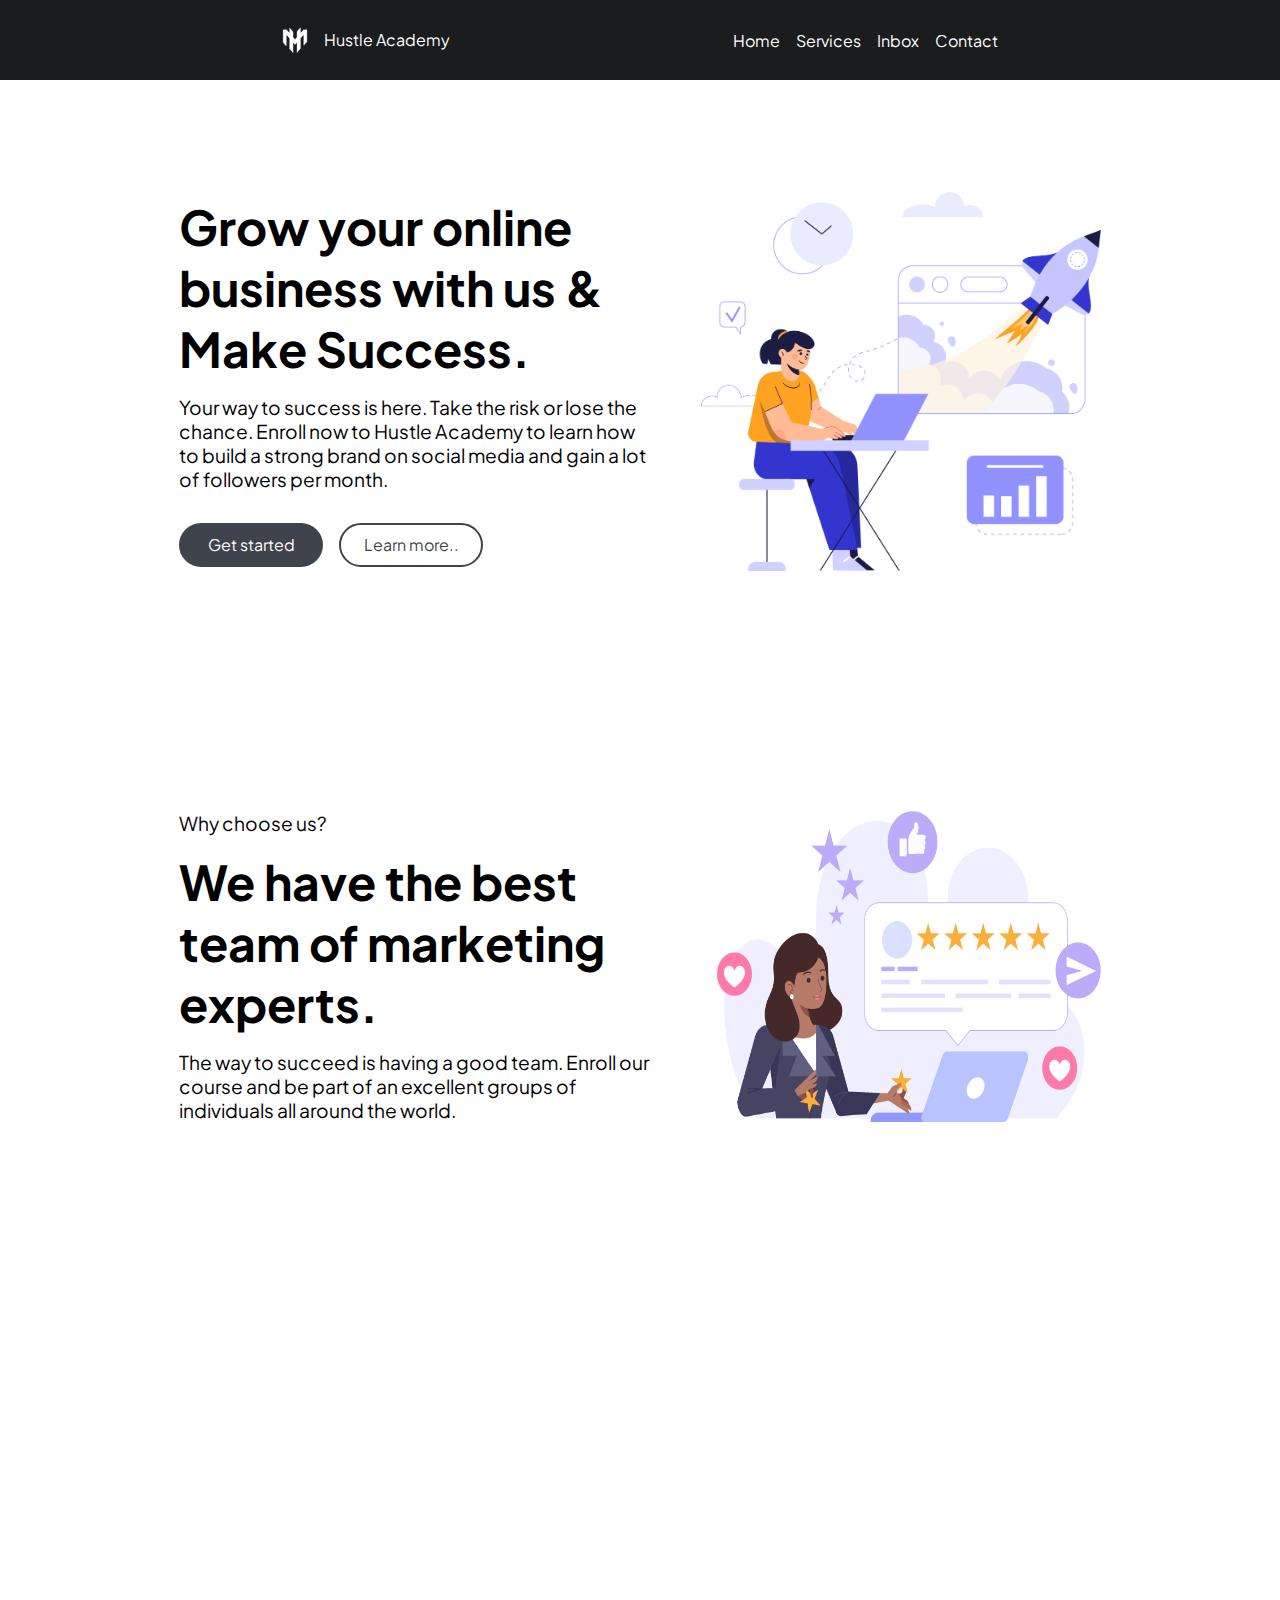
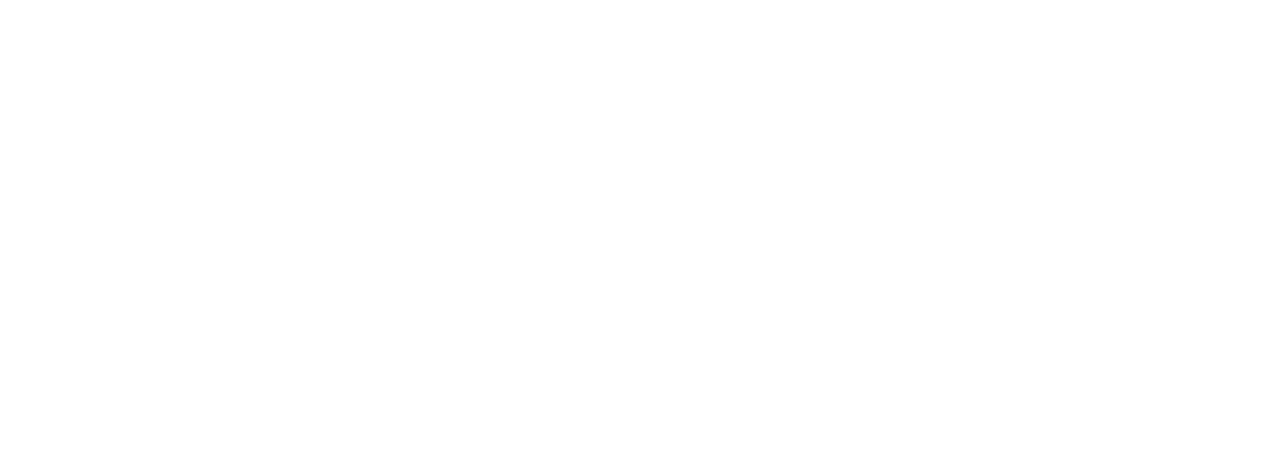
<file: index.html>
<!DOCTYPE html>
<html lang="en">

<head>
    <meta charset="UTF-8">
    <meta http-equiv="X-UA-Compatible" content="IE=edge">
    <meta name="viewport" content="width=device-width, initial-scale=1.0">
    <title>Hustle Academy</title>
    <link rel="icon" href="icons/logo.png">
    <link rel="stylesheet" href="style.css">
</head>

<body>
    <nav class="navbar">
        <div class="nav-logo">
            <img src="icons/logo.png">
            <a href="#">Hustle Academy</a>
        </div>
        <div class="meniu">
            <a class="meniu-link" href="index.html">Home</a>
            <a class="meniu-link" href="services.html">Services</a>
            <a class="meniu-link" href="design.html">Inbox</a>
            <a class="meniu-link" href="contact.html">Contact</a>
        </div>
        <div class="nav-menu">
            <h2>Dashboard</h2>

            <a class="nav-link" href="index.html">🏘️ Home</a>
            <a class="nav-link" href="services.html">✈️ Services</a>
            <a class="nav-link" href="#">❤️ Inbox</a>
            <a class="nav-link" href="contact.html">✉️ Contact</a>

            <hr class="solid">
            <h2>Quick links</h2>
            <a class="nav-link" href="#">Facebook</a>
            <a class="nav-link" href="#">Instagram</a>
            <a class="nav-link" href="#">Twitter</a>
            <a class="nav-link" href="#">LinkedIn</a>
        </div>
        <div class="hamburgher">
            <span class="bar"></span>
            <span class="bar"></span>
            <span class="bar"></span>
        </div>
    </nav>

    <div class="intro">

        <div class="intro-left">
            <h1>Grow your online
                business with us &
                Make Success.</h1>
            <p>Your way to success is here. Take the risk or lose
                the chance. Enroll now to Hustle Academy to
                learn how to build a strong brand on social media
                and gain a lot of followers per month.</p>
            <div class="intro-btns">
                <button class="intro-btn-1">
                    <a style="color: #fff; text-decoration: none;" href="contact.html">Get started</a>
                </button>
                <button class="intro-btn-2">Learn more..</button>
            </div>
        </div>
        <div class="intro-right">
            <img src="img/intro-1.png">
        </div>

    </div>

    <div class="intro">

        <div class="intro-left">
            <p>Why choose us?</p>
            <h1>We have the best team of marketing experts.</h1>
            <p>The way to succeed is having a good team. Enroll our course and be part of an excellent groups of
                individuals all around the world.</p>
        </div>
        <div class="intro-right">
            <img src="img/intro-2.png">
        </div>

    </div>


    <div style="height: 100vh;" class="tralala"></div>

    <script src="myJava.js"></script>
</body>

</html>
</file>
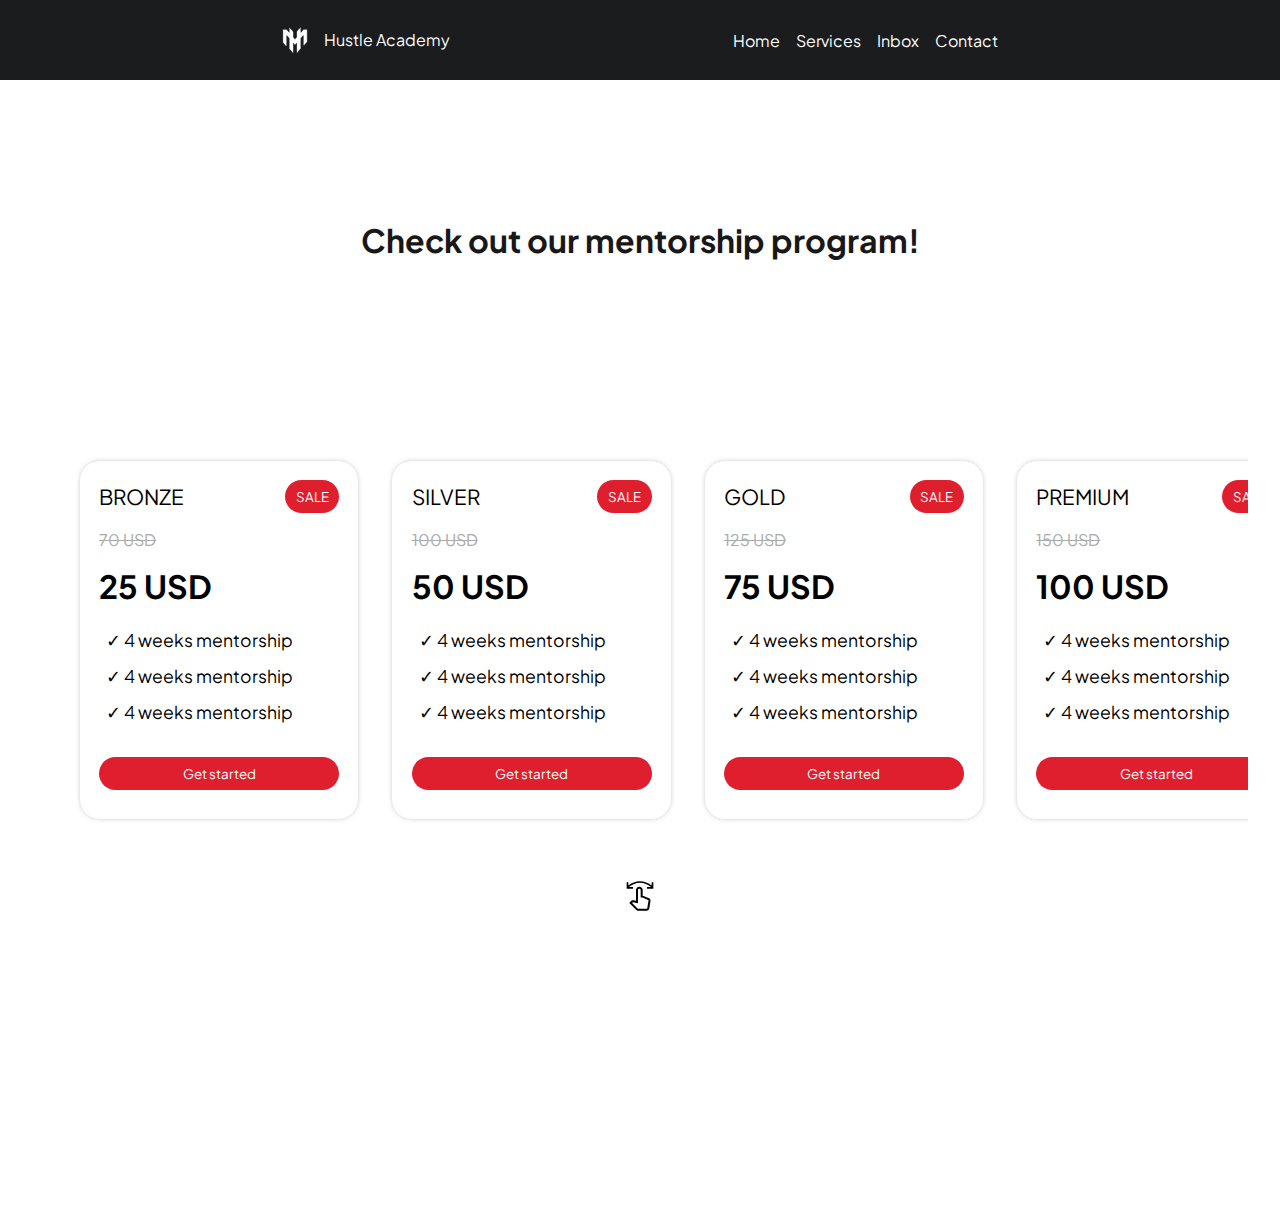
<file: contact.html>
<!DOCTYPE html>
<html lang="en">

<head>
    <meta charset="UTF-8">
    <meta http-equiv="X-UA-Compatible" content="IE=edge">
    <meta name="viewport" content="width=device-width, initial-scale=1.0">
    <title>Hustle Academy</title>
    <link rel="icon" href="icons/logo.png">
    <link rel="stylesheet" href="style.css">
</head>

<body>
    <nav class="navbar">
        <div class="nav-logo">
            <img src="icons/logo.png">
            <a href="#">Hustle Academy</a>
        </div>
        <div class="meniu">
            <a class="meniu-link" href="index.html">Home</a>
            <a class="meniu-link" href="services.html">Services</a>
            <a class="meniu-link" href="design.html">Inbox</a>
            <a class="meniu-link" href="contact.html">Contact</a>
        </div>
        <div class="nav-menu">
            <h2>Dashboard</h2>

            <a class="nav-link" href="index.html">🏘️ Home</a>
            <a class="nav-link" href="services.html">✈️ Services</a>
            <a class="nav-link" href="#">❤️ Inbox</a>
            <a class="nav-link" href="contact.html">✉️ Contact</a>

            <hr class="solid">
            <h2>Quick links</h2>
            <a class="nav-link" href="#">Facebook</a>
            <a class="nav-link" href="#">Instagram</a>
            <a class="nav-link" href="#">Twitter</a>
            <a class="nav-link" href="#">LinkedIn</a>
        </div>
        <div class="hamburgher">
            <span class="bar"></span>
            <span class="bar"></span>
            <span class="bar"></span>
        </div>
    </nav>

    
    <div class="contact-0">
        <h1>Check out our mentorship program!</h1>
    </div>
    
    <div class="wrapper">
        <div class="item">
            <div class="item-up">
                <p>BRONZE</p>
                <button>SALE</button>
            </div>
            <p style="color: #aaa;"><strike>70 USD</strike></p>
            <h1>25 USD</h1>
            <div class="item-check">
                <p>✓ 4 weeks mentorship</p>
                <p>✓ 4 weeks mentorship</p>
                <p>✓ 4 weeks mentorship</p>
            </div>
            <button class="item-btn">
                Get started
            </button>
        </div>
        <div class="item">
            <div class="item-up">
                <p>SILVER</p>
                <button>SALE</button>
            </div>
            <p style="color: #aaa;"><strike>100 USD</strike></p>
            <h1>50 USD</h1>
            <div class="item-check">
                <p>✓ 4 weeks mentorship</p>
                <p>✓ 4 weeks mentorship</p>
                <p>✓ 4 weeks mentorship</p>
            </div>
            <button class="item-btn">
                Get started
            </button>
        </div>
        <div class="item">
            <div class="item-up">
                <p>GOLD</p>
                <button>SALE</button>
            </div>
            <p style="color: #aaa;"><strike>125 USD</strike></p>
            <h1>75 USD</h1>
            <div class="item-check">
                <p>✓ 4 weeks mentorship</p>
                <p>✓ 4 weeks mentorship</p>
                <p>✓ 4 weeks mentorship</p>
            </div>
            <button class="item-btn">
                Get started
            </button>
        </div>
        <div class="item">
            <div class="item-up">
                <p>PREMIUM</p>
                <button>SALE</button>
            </div>
            <p style="color: #aaa;"><strike>150 USD</strike></p>
            <h1>100 USD</h1>
            <div class="item-check">
                <p>✓ 4 weeks mentorship</p>
                <p>✓ 4 weeks mentorship</p>
                <p>✓ 4 weeks mentorship</p>
            </div>
            <button class="item-btn">
                Get started
            </button>
        </div>
        
    </div>

    <div class="swiper">
        <img id="blink-down" src="icons/swipe.svg">
    </div>



    <div style="height: 20em;"></div>

    <script src="myJava.js"></script>
</body>

</html>
</file>
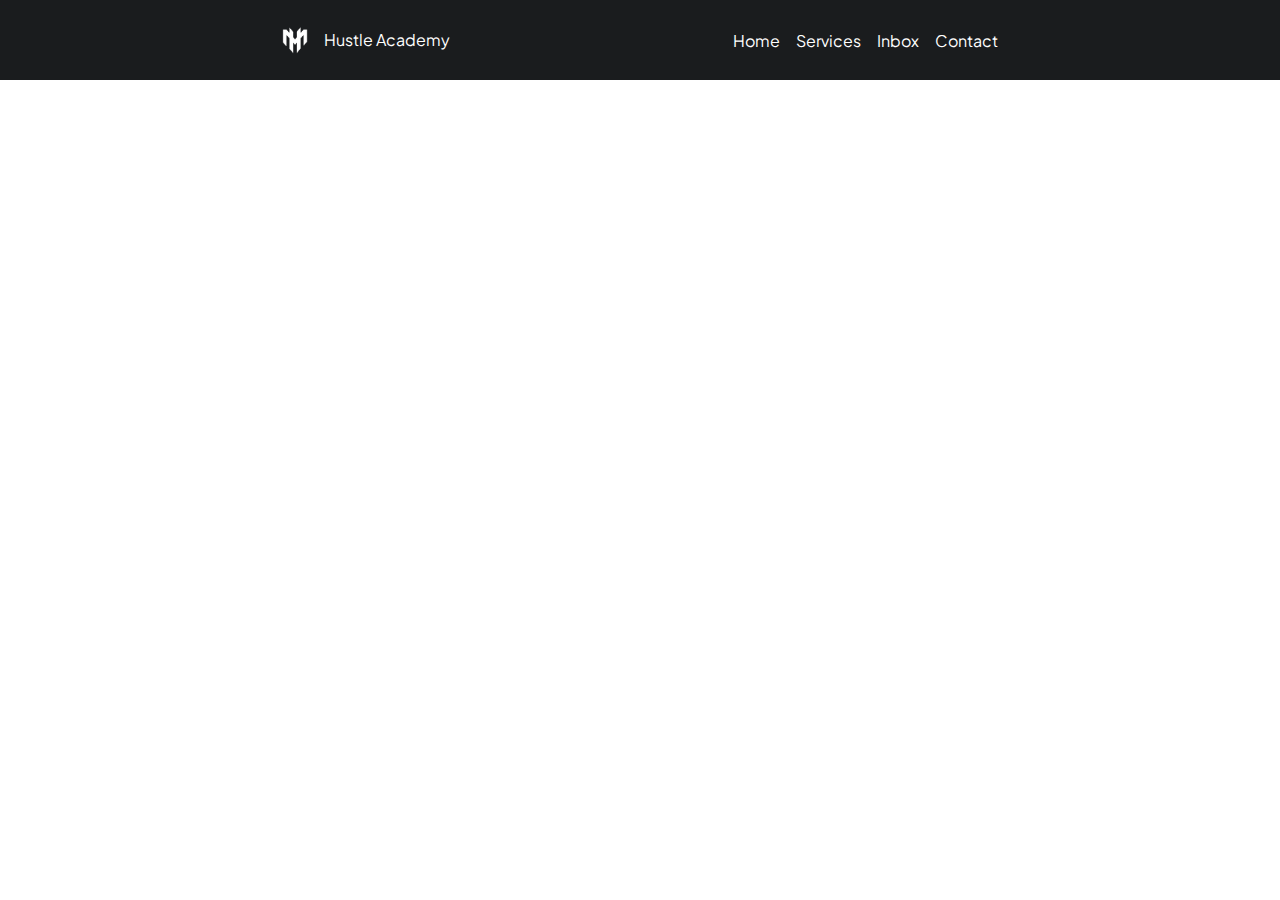
<file: design.html>
<!DOCTYPE html>
<html lang="en">

<head>
    <meta charset="UTF-8">
    <meta http-equiv="X-UA-Compatible" content="IE=edge">
    <meta name="viewport" content="width=device-width, initial-scale=1.0">
    <title>Hustle Academy</title>
    <link rel="icon" href="icons/logo.png">
    <link rel="stylesheet" href="style.css">
</head>

<body>
    <nav class="navbar">
        <div class="nav-logo">
            <img src="icons/logo.png">
            <a href="#">Hustle Academy</a>
        </div>
        <div class="meniu">
            <a class="meniu-link" href="index.html">Home</a>
            <a class="meniu-link" href="services.html">Services</a>
            <a class="meniu-link" href="design.html">Inbox</a>
            <a class="meniu-link" href="contact.html">Contact</a>
        </div>
        <div class="nav-menu">
            <h2>Dashboard</h2>

            <a class="nav-link" href="index.html">🏘️ Home</a>
            <a class="nav-link" href="services.html">✈️ Services</a>
            <a class="nav-link" href="#">❤️ Inbox</a>
            <a class="nav-link" href="contact.html">✉️ Contact</a>

            <hr class="solid">
            <h2>Quick links</h2>
            <a class="nav-link" href="#">Facebook</a>
            <a class="nav-link" href="#">Instagram</a>
            <a class="nav-link" href="#">Twitter</a>
            <a class="nav-link" href="#">LinkedIn</a>
        </div>
        <div class="hamburgher">
            <span class="bar"></span>
            <span class="bar"></span>
            <span class="bar"></span>
        </div>
    </nav>
    
    <div class="introduction">
        
        <div class="intro-text">
            <h1>Design</h1>
        </div>

    </div>

    <script src="myJava.js"></script>
</body>

</html>
</file>
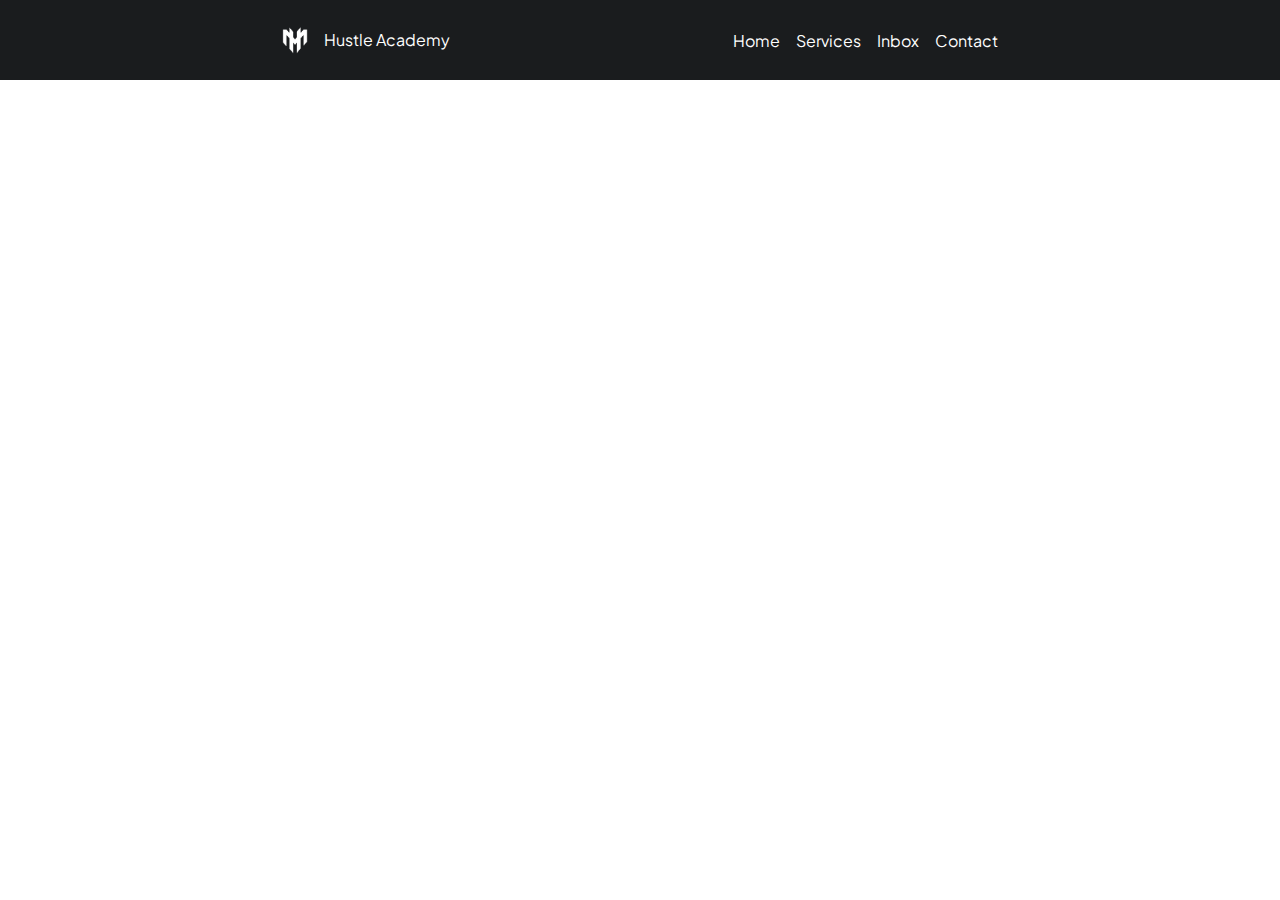
<file: services.html>
<!DOCTYPE html>
<html lang="en">

<head>
    <meta charset="UTF-8">
    <meta http-equiv="X-UA-Compatible" content="IE=edge">
    <meta name="viewport" content="width=device-width, initial-scale=1.0">
    <title>Hustle Academy</title>
    <link rel="icon" href="icons/logo.png">
    <link rel="stylesheet" href="style.css">
</head>

<body>
    <nav class="navbar">
        <div class="nav-logo">
            <img src="icons/logo.png">
            <a href="#">Hustle Academy</a>
        </div>
        <div class="meniu">
            <a class="meniu-link" href="index.html">Home</a>
            <a class="meniu-link" href="services.html">Services</a>
            <a class="meniu-link" href="design.html">Inbox</a>
            <a class="meniu-link" href="contact.html">Contact</a>
        </div>
        <div class="nav-menu">
            <h2>Dashboard</h2>

            <a class="nav-link" href="index.html">🏘️ Home</a>
            <a class="nav-link" href="services.html">✈️ Services</a>
            <a class="nav-link" href="#">❤️ Inbox</a>
            <a class="nav-link" href="contact.html">✉️ Contact</a>

            <hr class="solid">
            <h2>Quick links</h2>
            <a class="nav-link" href="#">Facebook</a>
            <a class="nav-link" href="#">Instagram</a>
            <a class="nav-link" href="#">Twitter</a>
            <a class="nav-link" href="#">LinkedIn</a>
        </div>
        <div class="hamburgher">
            <span class="bar"></span>
            <span class="bar"></span>
            <span class="bar"></span>
        </div>
    </nav>
    
    <div class="introduction">
        
        <div class="intro-text">
            <h1>Services</h1>
        </div>

    </div>

    <script src="myJava.js"></script>
</body>

</html>
</file>
<file: style.css>
@import url('https://fonts.googleapis.com/css2?family=Plus+Jakarta+Sans:wght@200;300;400;500;600;700;800&display=swap');

* {
    margin: 0;
    padding: 0;
    font-family: 'Plus Jakarta Sans';
}


:root {

    --dark: #181818;
    --back: #1a1c1e;
    --light: #2f3338;
    --lighter: #3f444c;
    --lightest: #5e616a;
    --white: #fff;
    --gold: #ffb81a;
    --blue: #447BBE;
    --gold: #ffb81a;
    --red: #DF1F2D;
    --roz: #FF7396;

    --navbar-height: 5em;
}

.meniu a {
    text-decoration: none;
    color: #fff;
}

.meniu {
    display: flex;
    align-items: center;
    gap: 1em;
}

nav {
    background: var(--back);
    height: var(--navbar-height);
    display: flex;
    align-items: center;
    justify-content: space-evenly;
    position: fixed;
    z-index: 3;
    top: 0;
    width: 100%;
    font-weight: 400;
}

.nav-logo {
    display: flex;
    align-items: center;
    gap: 1em;
}

.nav-logo img {
    height: 1.8em;
    width: auto;
}

.nav-logo a {
    color: #fff;
    text-decoration: none;
}


.nav-menu {
    display: none;
}

.hamburgher {
    display: none;
    cursor: pointer;
}

.bar {
    display: block;
    width: 25px;
    height: 3px;
    margin: 5px auto;
    -webkit-transition: all 0.3s ease-in-out;
    transition: all 0.3s ease-in-out;
    background-color: var(--white);
}



.intro {
    margin-top: calc(var(--navbar-height) + 4em);
    display: flex;
    justify-content: center;
    padding: 3em;
    gap: 3em;
}

.intro-left {
    display: flex;
    width: 40%;
    flex-direction: column;
    gap: 1em;
    justify-content: center;
}

.intro-right {
    display: flex;
    justify-content: center;
}

.intro-right img {
    width: 25em;
    height: auto;
}

.intro-left h1 {
    font-size: 3em;
}

.intro-left p {
    font-size: 1.2em;
}

.intro-btns {
    display: flex;
    gap: 1em;
}

.intro-btn-1 {
    width: 9em;
    background: var(--lighter);
    border: 0;
    margin-top: 1em;
    padding: .6em .8em;
    color: #fff;
    border-radius: 30px;
    font-size: 1em;
    cursor: pointer;

}

.intro-btn-2 {
    width: 9em;
    background: 0;
    margin-top: 1em;
    border: 2px solid var(--lighter);
    padding: .6em .8em;
    border-radius: 30px;
    color: var(--lighter);
    font-size: 1em;
    cursor: pointer;
}

.intro-btn-1:hover {
    background: var(--lightest);
}

.intro-btn-2:hover {
    background: #f3f3f3;
}

.solid {
    border: 0;
    border-top: .2px solid #656970;
    width: 70%;
}

@media (max-width: 768px) {
    .navbar {
        position: fixed;
        top: 0;
        width: 100%;
    }

    .meniu {
        display: none;
    }

    .hamburgher {
        display: block;
        z-index: 2;
    }

    .hamburgher.active .bar:nth-child(2) {
        opacity: 0;
    }

    .hamburgher.active .bar:nth-child(1) {
        transform: translateY(8px) rotate(45deg);
    }

    .hamburgher.active .bar:nth-child(3) {
        transform: translateY(-8px) rotate(-45deg);
    }

    .nav-menu {
        position: fixed;
        left: -100%;
        top: 5em;
        display: flex;
        flex-direction: column;
        background-color: var(--back);
        width: 70%;
        height: 100%;
        transition: 0.3s;
        gap: 2em;
        padding: 2em;
    }

    .nav-menu.active {
        left: 0;
    }

    .nav-menu a {
        color: #fff;
        text-decoration: none;
    }

    .nav-menu h2 {
        color: #fff;
        font-size: 1.1em;
    }

    .intro {
        display: flex;
        flex-direction: column;
        align-items: center;
        font-size: 85%;
        gap: 3em;
        padding: 2em;
    }

    .intro-left {
        text-align: center;
        align-items: center;
        justify-content: center;
        width: 100%;
    }

    .intro-btn-1,
    .intro-btn-2 {
        width: 8em;
        padding: .6em .6em;
        font-size: .7em;
    }

    .intro-right img {
        width: 17em;
        height: auto;
    }

    .intro-left h1 {
        font-size: 2em;
    }

    .intro-left p {
        font-size: 1em;
    }
}

#blink-down {
    height: 2em;
    width: 2em;
    animation: blinker 1.5s linear infinite;
}

.blink-down {
    z-index: 0;
    display: flex;
    flex-direction: column;
    align-items: center;
    padding-top: 4em;
}

@keyframes blinker {
    50% {
        opacity: 0;
    }
}

.contact-0 {
    height: 20rem;
    padding: 5em 3em 0 3em;
    display: flex;
    flex-direction: column;
    justify-content: center;
    align-items: center;
    background: var(--grey);
}

.contact-0 {
    color: var(--dark);
    text-align: center;
}

.contact-1 {
    display: flex;
    flex-direction: row;
    background-color: var(--white);
    gap: 3em;
    justify-content: center;
    height: auto;
}

.wrapper {
    height: 20em;
    display: flex;
    gap: 2em;
    margin: 2em;
    padding: 3em;
    justify-content: space-between;
    align-items: center;
    overflow-x: auto;
    overflow-y: hidden;
    /* border: 2px solid #ddd; */
}

.wrapper::-webkit-scrollbar {
    width: 0;
}

.item {
    min-width: 15em;
    height: 20em;
    padding: 1.2em;
    background-color: #fff;
    margin-right: 2px;
    display: flex;
    flex-direction: column;
    gap: 1em;
    border-radius: 20px;
    box-shadow: 0 0 6px -2px rgba(0, 0, 0, .4);
}

.item-up {
    display: flex;
    justify-content: space-between;
    font-size: 1.3em;
    align-items: center;
}

.item-up button {
    background: #DF1F2D;
    border: 0;
    padding: .6em .8em;
    border-radius: 20px;
    color: #fff;
}


.item-check p {
    font-size: 1.1em;
    padding: .4em;
}

.item-btn {
    background: #DF1F2D;
    border: 0;
    border-radius: 20px;
    margin-top: .8em;
    padding: .6em .8em;
    color: #fff;
}

.swiper {
    display: flex;
    align-items: center;
    justify-content: center;
    padding: 0;
    margin: 0;
}

.swiper img {
    height: 1.7em;
    width: auto;
}

@media (max-width: 768px) {
    .wrapper {
        height: 18em;
        display: flex;
        gap: 2em;
        margin: 2em;
        padding: 3em;
        justify-content: space-between;
        align-items: center;
        overflow-x: auto;
        overflow-y: hidden;
        border: 2px solid #ddd;
    }

    .wrapper::-webkit-scrollbar {
        width: 0;
    }

    .item {
        min-width: 12em;
        height: 16em;
        padding: 1.2em;
        background-color: #fff;
        margin-right: 2px;
        display: flex;
        flex-direction: column;
        gap: 1em;
        border-radius: 20px;
        box-shadow: 0 0 6px -2px rgba(0, 0, 0, .4);
    }

    .item-up {
        display: flex;
        justify-content: space-between;
    }

    .item-up button {
        background: #DF1F2D;
        border: 0;
        padding: 0 .9em;
        border-radius: 20px;
        color: #fff;
    }


    .item-check p {
        font-size: .9em;
        padding: .3em;
    }

    .item-btn {
        background: #DF1F2D;
        border: 0;
        border-radius: 20px;
        margin-top: 0;
        padding: .4em .5em;
        color: #fff;
    }
}
</file>
